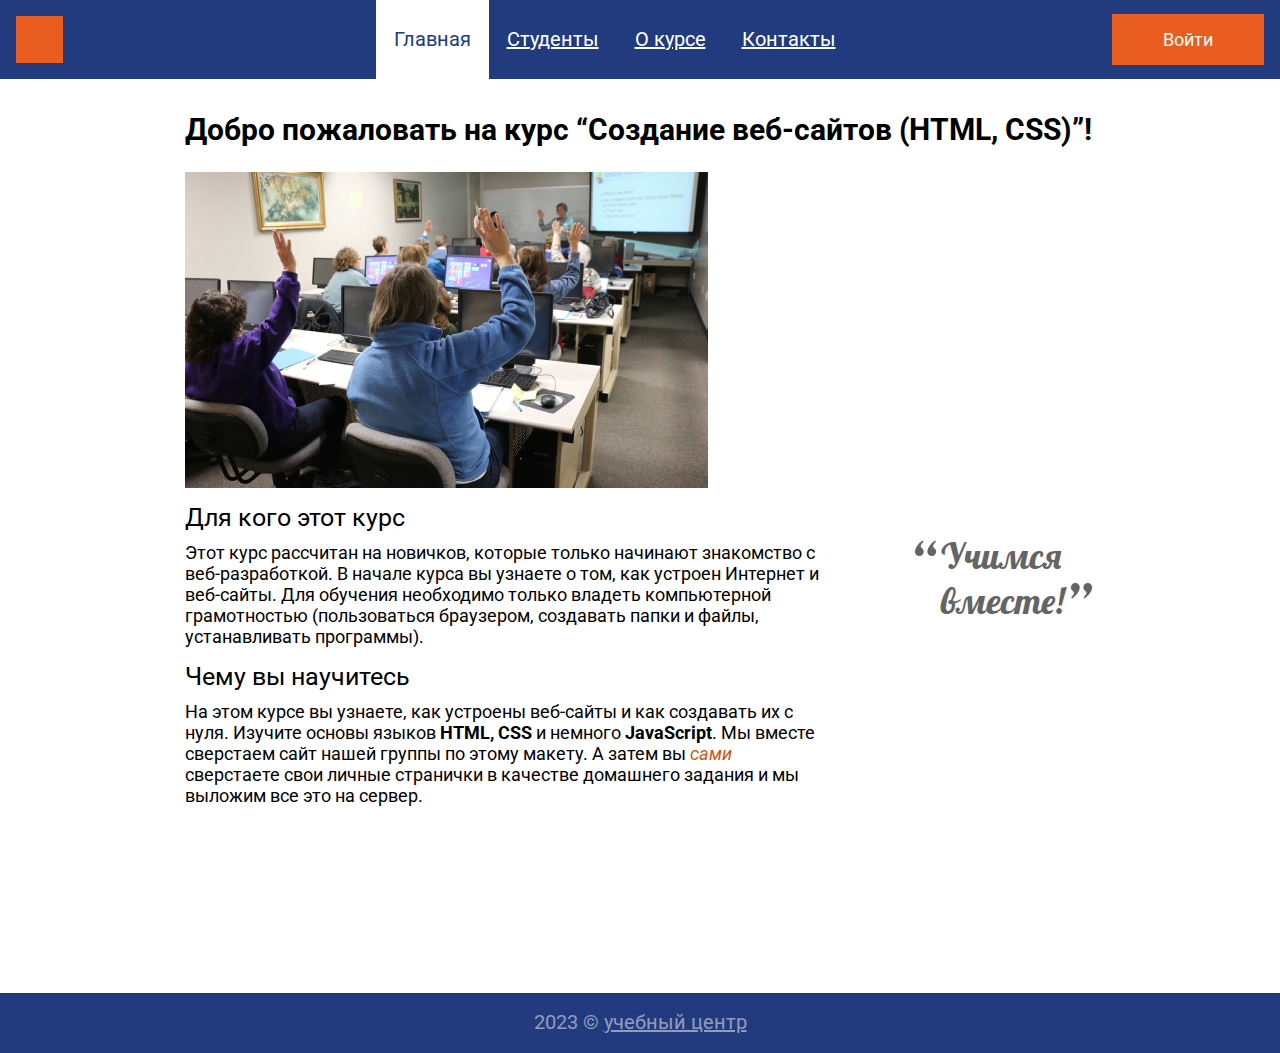
<file: index.html>
<!DOCTYPE html>
<html lang="ru">

<head>
    <link rel="preconnect" href="https://fonts.googleapis.com">
    <link rel="preconnect" href="https://fonts.gstatic.com" crossorigin>
    <link href="https://fonts.googleapis.com/css2?family=Lobster&family=Roboto:wght@400;700&display=swap"
        rel="stylesheet">
    <meta charset="UTF-8">
    <meta http-equiv="X-UA-Compatible" content="IE=edge">
    <meta name="viewport" content="width=device-width, initial-scale=1.0">
    <title>Главная</title>
    <link rel="stylesheet" href="style.css">
</head>

<body>
    <div class="all">
        <header class="header">
            <a class="logo" href="index.html">
                <img src="img/logo.svg" alt="logotype">
            </a>
            <nav>
                <ul class="menu">
                    <li class="menu__list"><a class="menu__link menu__link_active" href="index.html">Главная</a></li>
                    <li class="menu__list"><a class="menu__link" href="students.html">Студенты</a></li>
                    <li class="menu__list"><a class="menu__link" href="about.html">О курсе</a></li>
                    <li class="menu__list"><a class="menu__link" href="contacts.html">Контакты</a></li>
                </ul>
            </nav>
            <a class="button" href="#">Войти</a>
        </header>
        <main class="content1">
            <h1 class="title">Добро пожаловать на курс “Создание веб-сайтов (HTML, CSS)”!</h1>
            <img src="img/contentphoto.jpg" alt="главное фото">
            <div class="content__info">
                <div class="content__section">
                    <div class="content__article">
                        <h3 class="subtitle1">Для кого этот курс</h3>
                        <p class="about__text">
                            Этот курс рассчитан на новичков, которые только начинают знакомство с веб-разработкой. В
                            начале
                            курса вы узнаете о том, как устроен Интернет и веб-сайты.
                            Для обучения необходимо только владеть компьютерной грамотностью (пользоваться браузером,
                            создавать папки и файлы, устанавливать программы).
                        </p>
                    </div>
                    <div class="content__article">
                        <h3 class="subtitle2">Чему вы научитесь</h3>
                        <p class="about__text">
                            На этом курсе вы узнаете, как устроены веб-сайты и как создавать их с нуля. Изучите основы
                            языков <strong>HTML, CSS</strong> и немного <strong>JavaScript</strong>. Мы вместе
                            сверстаем сайт нашей
                            группы по этому
                            макету. А
                            затем вы <em class="text_color">сами</em> сверстаете свои личные странички в качестве
                            домашнего задания и мы выложим все
                            это
                            на сервер.
                        </p>
                    </div>
                </div>
                <div class="content_heading">
                    <span class="cav-left">“</span>
                    <h2 class="heading">Учимся<br>вместе!</h2>
                    <span class="cav-right">”</span>
                </div>
            </div>
        </main>
    </div>
    <footer class="footer">
        <p>2023 &copy; <a class="footer__text" href="#">учебный центр</a></p>
    </footer>
    <div class="block">
        <form class="window_enter" action="#">
            <h2 class="enter_site">Войти на сайт</h2>
            <input class="login_text" type="text" placeholder="Логин">
            <input class="login_pass" type="password" placeholder="Пароль">
            <button type="submit" class="button button_vid">Войти</button>
        </form>
    </div>
    <script src="index.js"></script>
</body>

</html>
</file>
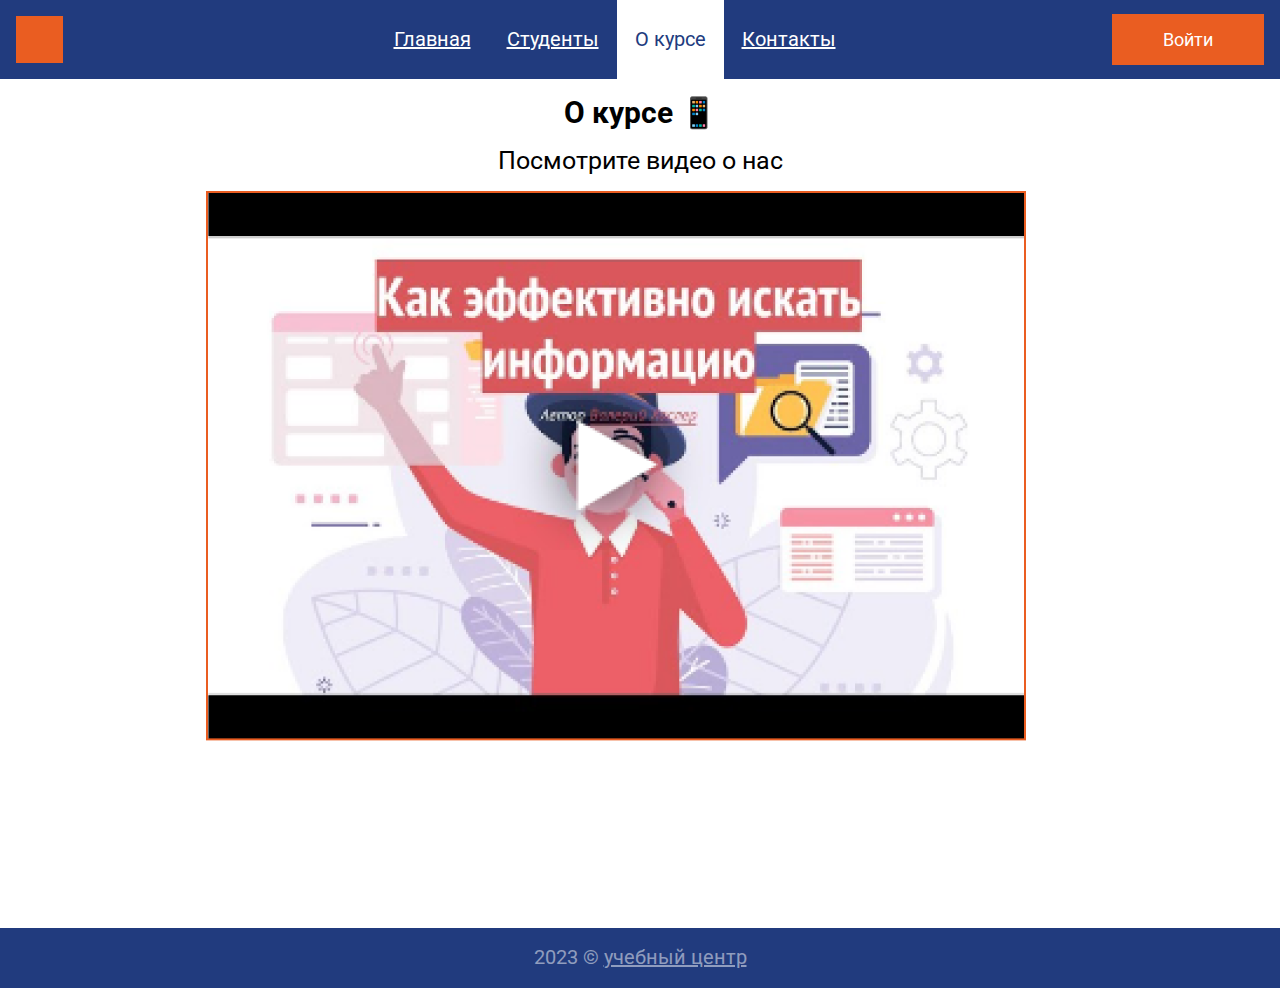
<file: about.html>
<!DOCTYPE html>
<html lang="ru">

<head>
    <link rel="preconnect" href="https://fonts.googleapis.com">
    <link rel="preconnect" href="https://fonts.gstatic.com" crossorigin>
    <link href="https://fonts.googleapis.com/css2?family=Lobster&family=Roboto:wght@400;700&display=swap"
        rel="stylesheet">
    <meta charset="UTF-8">
    <meta http-equiv="X-UA-Compatible" content="IE=edge">
    <meta name="viewport" content="width=device-width, initial-scale=1.0">
    <title>О курсе</title>
    <link rel="stylesheet" href="style.css">
</head>

<body>
    <div class="all">
        <header class="header">
            <a class="logo" href="index.html">
                <img src="img/logo.svg" alt="logotype">
            </a>
            <nav>
                <ul class="menu">
                    <li class="menu__list"><a class="menu__link" href="index.html">Главная</a></li>
                    <li class="menu__list"><a class="menu__link" href="students.html">Студенты</a></li>
                    <li class="menu__list"><a class="menu__link menu__link_active" href="about.html">О курсе</a></li>
                    <li class="menu__list"><a class="menu__link" href="contacts.html">Контакты</a></li>
                </ul>
            </nav>
            <a class="button" href="#">Войти</a>
        </header>
        <main class="about">
            <div class="curs"></div>
            <h1 class="about-the-course">О курсе 📱</h1>
            <h2 class="video-text">Посмотрите видео о нас</h2>
            <div class="video"><img src="./img/video1.png" alt="видео"></div>
        </main>
    </div>

    <footer class="footer">
        <p>2023 &copy; <a class="footer__text" href="#">учебный центр</a></p>
    </footer>
    <div class="block">
        <form class="window_enter" action="#">
            <h2 class="enter_site">Войти на сайт</h2>
            <input class="login_text" type="text" placeholder="Логин">
            <input class="login_pass" type="password" placeholder="Пароль">
            <button type="submit" class="button button_vid">Войти</button>
        </form>
    </div>
    <script src="index.js"></script>
</body>

</html>
</file>
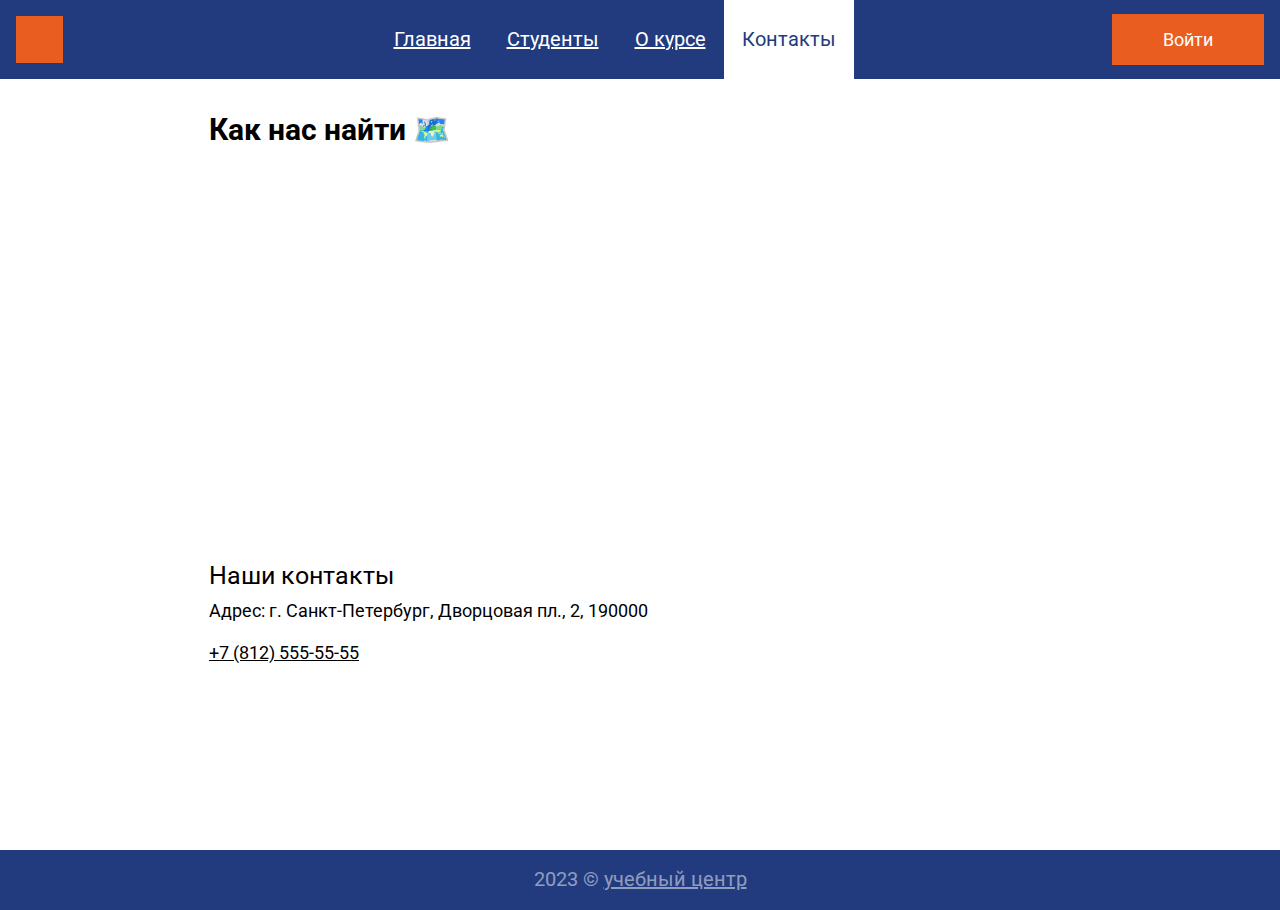
<file: contacts.html>
<!DOCTYPE html>
<html lang="ru">

<head>
    <link rel="preconnect" href="https://fonts.googleapis.com">
    <link rel="preconnect" href="https://fonts.gstatic.com" crossorigin>
    <link href="https://fonts.googleapis.com/css2?family=Lobster&family=Roboto:wght@400;700&display=swap"
        rel="stylesheet">
    <meta charset="UTF-8">
    <meta http-equiv="X-UA-Compatible" content="IE=edge">
    <meta name="viewport" content="width=device-width, initial-scale=1.0">
    <title>Контакты</title>
    <link rel="stylesheet" href="style.css">
</head>

<body>
    <div class="all">
        <header class="header">
            <a class="logo" href="index.html">
                <img src="img/logo.svg" alt="logotype">
            </a>
            <nav>
                <ul class="menu">
                    <li class="menu__list"><a class="menu__link" href="index.html">Главная</a></li>
                    <li class="menu__list"><a class="menu__link" href="students.html">Студенты</a></li>
                    <li class="menu__list"><a class="menu__link" href="about.html">О курсе</a></li>
                    <li class="menu__list"><a class="menu__link menu__link_active" href="contacts.html">Контакты</a>
                    </li>
                </ul>
            </nav>
            <a class="button" href="#">Войти</a>
        </header>
        <main class="content_contacts">
            <h1 class="h1">Как нас найти 🗺️️</h1>
            <div class="map"><iframe
                    src="https://www.google.com/maps/embed?pb=!1m18!1m12!1m3!1d39359.9014308036!2d30.230643234738526!3d59.971361902790875!2m3!1f0!2f0!3f0!3m2!1i1024!2i768!4f13.1!3m3!1m2!1s0x4696378cc74a65ed%3A0x6dc7673fab848eff!2z0KHQsNC90LrRgi3Qn9C10YLQtdGA0LHRg9GA0LM!5e0!3m2!1sru!2sru!4v1676829150861!5m2!1sru!2sru"
                    width="1268" height="370" style="border:0;" allowfullscreen="" loading="lazy"
                    referrerpolicy="no-referrer-when-downgrade"></iframe></div>
            <h2 class="contacts">Наши контакты</h2>
            <p class="address">Адрес: г. Санкт-Петербург, Дворцовая пл., 2, 190000<br><br><a class="phone"
                    href="tel:+7(812)555-55-55">+7 (812) 555-55-55</a></p>
        </main>
    </div>
    <footer class="footer">
        <p>2023 &copy; <a class="footer__text" href="#">учебный центр</a></p>
    </footer>
    <div class="block">
        <form class="window_enter" action="#">
            <h2 class="enter_site">Войти на сайт</h2>
            <input class="login_text" type="text" placeholder="Логин">
            <input class="login_pass" type="password" placeholder="Пароль">
            <button type="submit" class="button button_vid">Войти</button>
        </form>
    </div>
    <script src="index.js"></script>
</body>

</html>
</file>
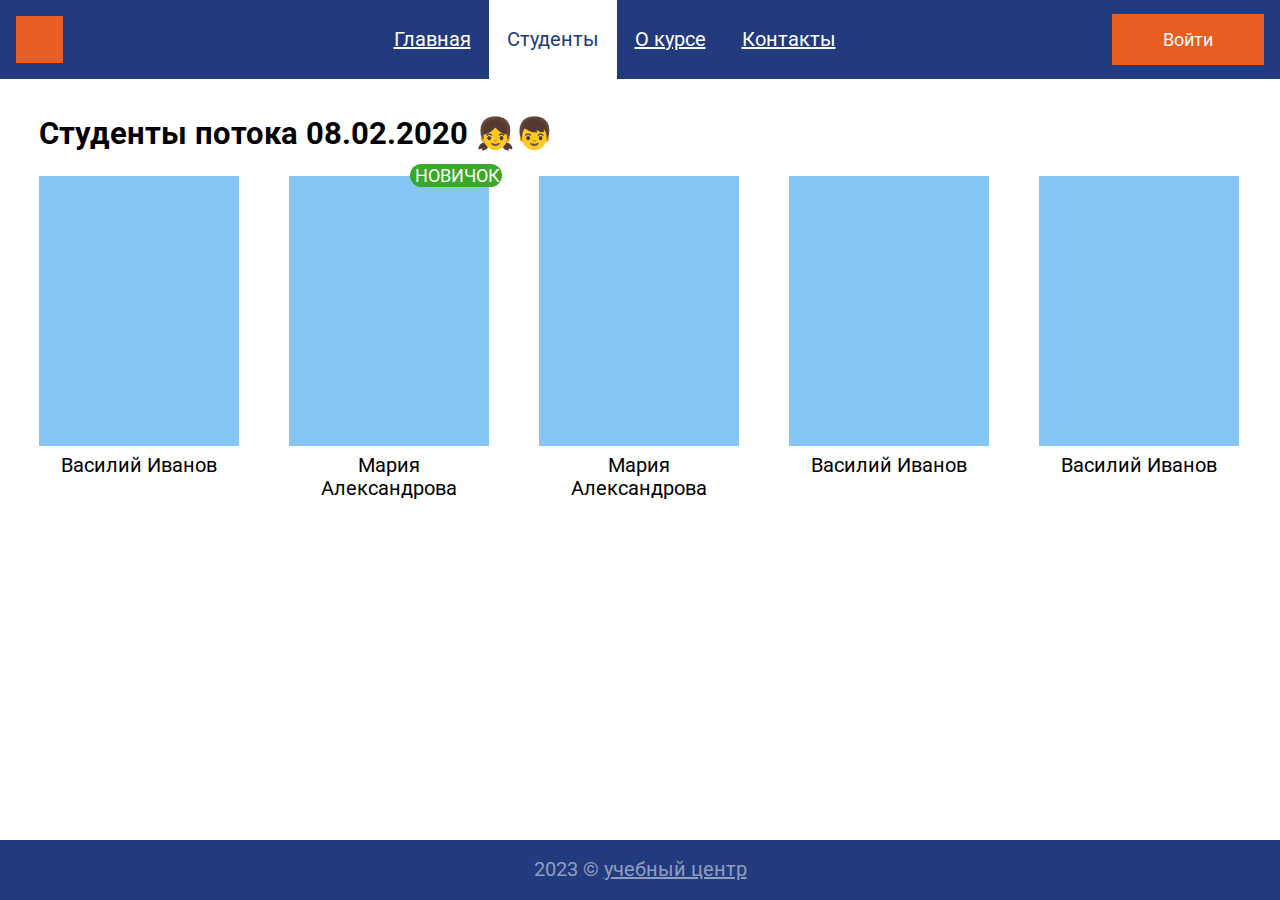
<file: students.html>
<!DOCTYPE html>
<html lang="ru">

<head>
    <link rel="preconnect" href="https://fonts.googleapis.com">
    <link rel="preconnect" href="https://fonts.gstatic.com" crossorigin>
    <link href="https://fonts.googleapis.com/css2?family=Lobster&family=Roboto:wght@400;700&display=swap"
        rel="stylesheet">
    <meta charset="UTF-8">
    <meta http-equiv="X-UA-Compatible" content="IE=edge">
    <meta name="viewport" content="width=device-width, initial-scale=1.0">
    <title>Студенты</title>
    <link rel="stylesheet" href="style.css">
</head>

<body>
    <div class="all">
        <header class="header">
            <a class="logo" href="index.html">
                <img src="img/logo.svg" alt="logotype">
            </a>
            <nav>
                <ul class="menu">
                    <li class="menu__list"><a class="menu__link" href="index.html">Главная</a></li>
                    <li class="menu__list"><a class="menu__link menu__link_active" href="students.html">Студенты</a>
                    </li>
                    <li class="menu__list"><a class="menu__link" href="about.html">О курсе</a></li>
                    <li class="menu__list"><a class="menu__link" href="contacts.html">Контакты</a></li>
                </ul>
            </nav>
            <a class="button" href="#">Войти</a>
        </header>
        <main class="content-students">
            <h2 class="subtitle_stud">Студенты потока 08.02.2020 👧👦</h2>
            <div class="students">
                <div class="student">
                    <img width="200" height="270" src="img/student.jpg" alt="студент 1">
                    <p class="student__name">Василий Иванов</p>
                </div>
                <div class="student">
                    <img width="200" height="270" src="img/student.jpg" alt="студент 1">
                    <p class="student__name">Мария Александрова</p>
                    <p class="student__new">новичок</p>
                </div>
                <div class="student">
                    <img width="200" height="270" src="img/student.jpg" alt="студент 1">
                    <p class="student__name">Мария Александрова</p>
                </div>
                <div class="student">
                    <img width="200" height="270" src="img/student.jpg" alt="студент 1">
                    <p class="student__name">Василий Иванов</p>
                </div>
                <div class="student">
                    <img width="200" height="270" src="img/student.jpg" alt="студент 1">
                    <p class="student__name">Василий Иванов</p>
                </div>
            </div>
        </main>
    </div>
    <footer class="footer">
        <p>2023 &copy; <a class="footer__text" href="#">учебный центр</a></p>
    </footer>
    <div class="block">
        <form class="window_enter" action="#">
            <h2 class="enter_site">Войти на сайт</h2>
            <input class="login_text" type="text" placeholder="Логин">
            <input class="login_pass" type="password" placeholder="Пароль">
            <button type="submit" class="button button_vid">Войти</button>
        </form>
    </div>
    <script src="index.js"></script>
</body>

</html>
</file>
<file: style.css>
* {
    margin: 0;
    padding: 0;
}

body {
    font-family: 'Roboto', sans-serif;
    min-height: 100vh;
    display: flex;
    flex-direction: column;
    max-width: 1300px;
    min-width: 350px;
    margin: 0 auto;
}

img {
    max-width: 100%;
    display: block;

}

.all {
    flex-grow: 1;
}

.header {
    background: #213B7E;
    display: flex;
    flex-direction: row;
    flex-wrap: wrap;
    justify-content: space-between;
    align-items: center;
    padding-left: 16px;
    padding-right: 16px;

}

.menu {
    display: flex;
    list-style-type: none;
    margin-left: 54px;
}

.menu__link {
    font-style: normal;
    font-weight: 400;
    font-size: 20px;
    line-height: 23px;
    text-decoration-line: underline;
    color: #FFFFFF;
    padding: 28px 18px;
    display: block;
}

.menu__link_active {
    color: #213B7E;
    background-color: #fff;
    text-decoration: none;
}

.button {
    padding: 15px 51px 14px;
    display: flex;
    justify-content: center;
    align-items: center;
    background: #EA5D21;
    font-style: normal;
    font-weight: 400;
    font-size: 18px;
    line-height: 21px;
    color: #fff;
    text-decoration: none;
}

.content1 {
    padding-left: calc(50% - 911px / 2);
    padding-right: calc(50% - 911px / 2);
}

.title {
    padding-bottom: 25px;
    max-width: 911px;
    margin-top: 33px;
    font-style: normal;
    font-weight: 700;
    font-size: 30px;
    line-height: 35px;
    color: #000000;
}

.content__info {
    display: flex;
    justify-content: space-between;
}

.content__section {
    max-width: 634px;

}

.subtitle1 {
    padding-top: 15px;
    padding-bottom: 10px;
    font-style: normal;
    font-weight: 400;
    font-size: 25px;
    line-height: 29px;
    color: #000000;
}

.subtitle2 {
    padding-top: 15px;
    padding-bottom: 10px;
    font-style: normal;
    font-weight: 400;
    font-size: 25px;
    line-height: 29px;
    color: #000000;
}

.about__text {
    font-style: normal;
    font-weight: 400;
    font-size: 18px;
    line-height: 21px;
    color: #000000;
}

.content_heading {
    display: flex;
    line-height: 45px;
    color: #646464;
    margin-top: 45px;
}

.heading {
    font-family: 'Lobster', cursive;
    font-style: normal;
    font-weight: 400;
    font-size: 36px;
    line-height: 45px;
    color: #646464;
}

.cav-left {
    font-family: 'Lobster', cursive;
    font-style: normal;
    font-weight: 400;
    font-size: 64px;
    line-height: 45px;
    color: #646464;
    padding-top: 10px;
    padding-right: 5px;
}

.cav-right {
    font-family: 'Lobster', cursive;
    font-style: normal;
    font-weight: 400;
    font-size: 64px;
    line-height: 45px;
    color: #646464;
    padding-top: 53px;
    padding-right: 5px;
}

.text_color {
    color: #CF5510
}

.footer {
    background: #213B7E;
    padding-top: 18px;
    padding-bottom: 19px;
    text-align: center;
    font-style: normal;
    font-weight: 400;
    font-size: 20px;
    line-height: 23px;
    color: rgba(255, 255, 255, 0.5);
    margin-top: 187px;
}

.footer__text {
    color: rgba(255, 255, 255, 0.5);
}


.block {
    position: fixed;
    margin-top: 160px;
    margin-left: auto;
    margin-right: auto;
    height: auto;
    max-width: 500px;
    left: 0;
    right: 0;
    display: none;
}

.visible {
    display: block;
}

.window_enter {
    filter: drop-shadow(5px 5px 4px rgba(0, 0, 0, .25));
    background: #FFFFFF;
    border: 1px solid #213B7E;
    box-sizing: border-box;
    display: block;
    max-width: 500px;
    max-height: 418px;
}

.enter_site {
    font-size: 24px;
    line-height: 28px;
    font-weight: 400;
    display: flex;
    align-items: center;
    color: #000000;
    margin-top: 26px;
    margin-left: auto;
    margin-right: auto;
    max-width: 158px;
    height: auto;
}

.login_text {
    box-sizing: border-box;
    width: 100%;
    max-width: 444px;
    max-height: 55px;
    font-size: 24px;
    line-height: 28px;
    display: flex;
    align-items: center;
    color: #808080;
    margin-top: 36px;
    margin-left: auto;
    margin-right: auto;
    padding: 17px 14px 10px;
    border: 1px solid #808080;
}

.login_pass {
    box-sizing: border-box;
    width: 100%;
    max-width: 444px;
    max-height: 55px;
    font-size: 24px;
    line-height: 28px;
    display: flex;
    align-items: center;
    color: #808080;
    margin-top: 56px;
    margin-left: auto;
    margin-right: auto;
    padding: 17px 14px 10px;
    border: 1px solid #808080;
}

.button_vid {
    margin-top: 56px;
    margin-bottom: 56px;
    margin-left: auto;
    margin-right: auto;
}

.button {
    padding: 15px 51px;
    display: flex;
    justify-content: center;
    align-items: center;
    background: #EA5D21;
    font-style: normal;
    font-size: 18px;
    line-height: 21px;
    color: #FFF;
    text-decoration: none;
    border: none;
}

/* Students */

.content-students {
    max-width: 1202px;
    margin-left: auto;
    margin-right: auto;
}

.subtitle_stud {
    max-width: 517px;
    font-family: 'Roboto', sans-serif;
    font-style: normal;
    font-weight: 700;
    font-size: 31px;
    line-height: 36px;
    color: #000000;
    margin-top: 37px;
}

.students {
    margin-top: 24px;
    display: flex;
    flex-wrap: wrap;
    gap: 50px;
}

.student {
    width: 200px;
    position: relative;
}

.student__new {
    position: absolute;
    top: -12px;
    right: -13px;
    font-style: normal;
    font-weight: 400;
    font-size: 18px;
    line-height: 21px;
    color: #FFFFFF;
    background: #3AA828;
    border-radius: 20px;
    padding: 1px 2px 1px 5px;
    text-transform: uppercase;
}

.student__name {
    font-style: normal;
    font-weight: 400;
    font-size: 20px;
    line-height: 23px;
    color: #000000;
    text-align: center;
    margin-top: 8px;
}

/*contacts*/
.content_contacts {
    margin-left: auto;
    margin-right: auto;
    max-width: 1268px;
}

.h1 {
    font-style: normal;
    font-weight: 700;
    font-size: 30px;
    line-height: 35px;
    display: flex;
    align-items: center;
    color: #000000;
    margin-top: 33px;
    margin-left: auto;
    margin-right: auto;
    max-width: 878px;
}

iframe {
    border: 0;
    width: 100%;
    max-width: 1268px;
    margin-top: 25px;
}

.contacts {
    font-style: normal;
    font-weight: 400;
    font-size: 25px;
    line-height: 29px;
    display: flex;
    align-items: center;
    color: #000000;
    margin-top: 15px;
    margin-left: auto;
    margin-right: auto;
    max-width: 878px;
}

.address {
    font-style: normal;
    font-weight: 400;
    font-size: 18px;
    line-height: 21px;
    color: #000000;
    margin-top: 10px;
    margin-left: auto;
    margin-right: auto;
    max-width: 878px;
}

.phone {
    font-style: normal;
    font-weight: 400;
    font-size: 18px;
    line-height: 21px;
    color: #000000;
}

/*about*/
.about {
    padding-left: calc(50% - 868px / 2);
    padding-right: calc(50% - 868px / 2);
}

.curs {
    max-width: 868px;
    margin-left: auto;
    margin-right: auto;
}

.about-the-course {
    font-style: normal;
    font-weight: 700;
    font-size: 30px;
    line-height: 35px;
    display: flex;
    align-items: center;
    color: #000000;
    margin-top: 33px;
}

.video-text {
    font-style: normal;
    font-weight: 400;
    font-size: 25px;
    line-height: 29px;
    display: flex;
    align-items: center;
    color: #000000;
    margin-top: 25px;
}

.video {
    border: 0;
    width: 100%;
    max-width: 820px;
    margin-top: 15px;
    display: flex;
    flex-wrap: wrap;
}


@media (max-width: 1024px) {

    /*стили для планшета*/
    .content1 {
        padding-left: calc(50% - 768px / 2);
        padding-right: calc(50% - 768px / 2);
    }

    .header {
        padding-left: 32px;
        padding-right: 32px;
    }

    .menu {
        margin-left: 0;
    }

    .menu__link {
        font-size: 18px;
        padding: 29px 18px 28px;
    }

    .content1 {
        padding-left: 32px;
        padding-right: 32px;
    }

    .title {
        text-align: center;
    }

    .content__section {
        width: 70%;
    }

    .content__info {
        align-items: center;
    }

    .content-students {
        padding-left: 32px;
        padding-right: 32px;
    }

    .curs {
        padding-left: 16px;
        padding-right: 16px;
    }

    .h1 {
        padding-left: 16px;
    }

    iframe {
        max-width: 100%;
    }

    .contacts {
        padding-left: 16px;
    }

    .address {
        padding-left: 16px;
    }
}

@media (max-width: 767px) {

    /*стили длч мобилки*/
    .header {
        padding-left: 16px;
        padding-right: 0;
    }

    .menu {
        flex-direction: column;
    }

    .logo {
        display: none;
    }

    .subtitle1 {
        margin-left: auto;
        margin-right: auto;
    }

    .content1 {
        padding-left: 16px;
        padding-right: 16px;
    }

    .content__info {
        flex-wrap: wrap;
        justify-content: center;
        gap: 32px;
        text-align: center;
    }

    .content__section {
        width: 90%
    }

    .subtitle_stud {
        text-align: center;
        margin: 16px;
    }

    .content-students {
        padding-left: 16px;
        padding-right: 16px;
    }

    .students {
        justify-content: center;
    }
}

.h1 {
    padding-left: 16px;
}

iframe {
    max-width: 100%;
}

.contacts {
    padding-left: 16px;
}

.address {
    padding-left: 16px;
}

.about-the-course {
    text-align: center;
    margin: 16px 16px;
    width: auto;
    display: block;
}

.video-text {
    text-align: center;
    margin: 16px 16px;
    width: auto;
    display: block;
}
</file>
